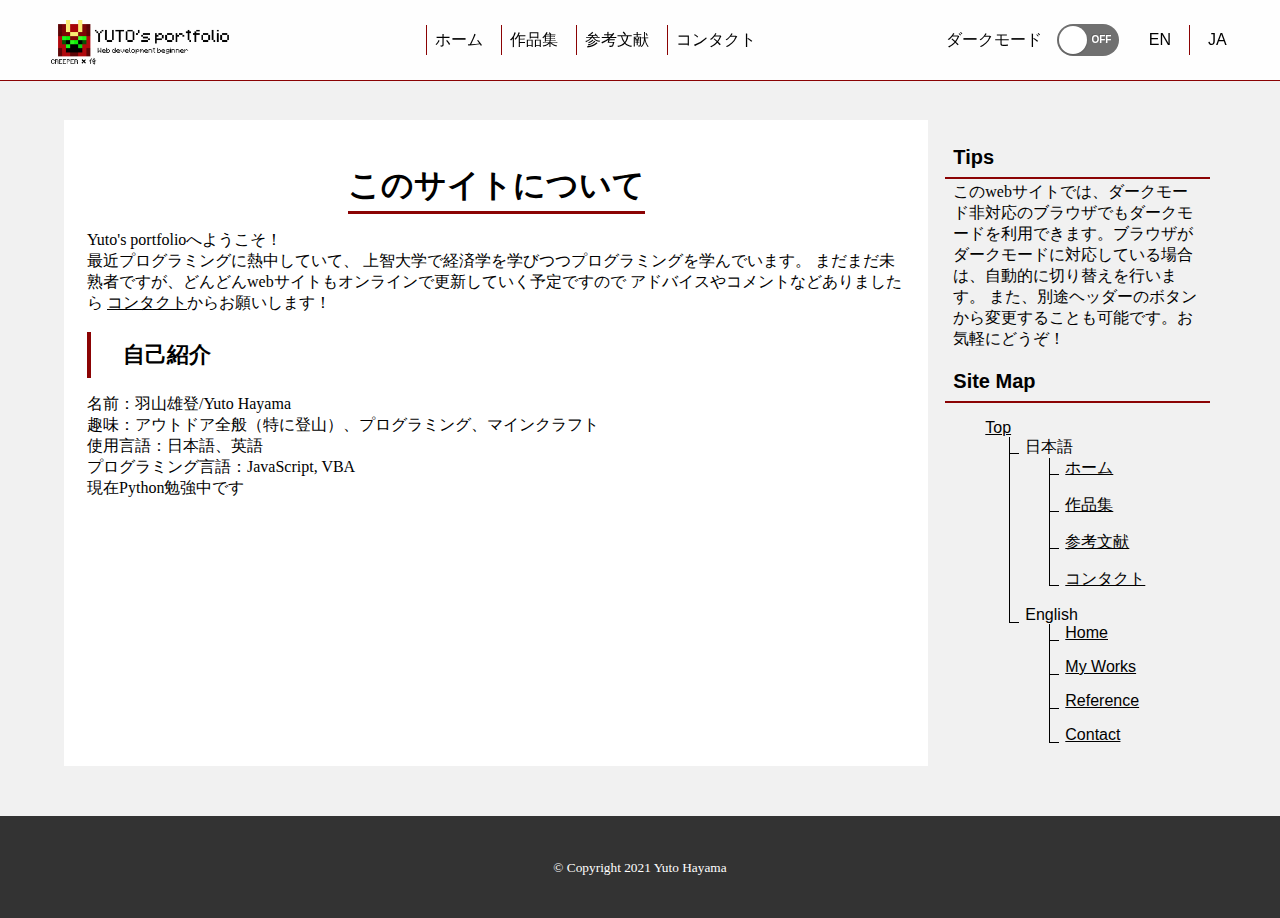
<file: index.html>
<!DOCTYPE html>
<html>

<head>
    <meta charset="UTF-8">
    <title>Yuto's portfolio</title>
    <meta name="viewport" content="width=device-width, initial-scale=1">
    <meta name="description" content="Offline portfolio of web development beginner,Yuto/WEB開発ビギナーYUTOのオフラインポートフォリオ">
    <!-- CSS -->
    <link rel="stylesheet" type="text/css" href="css/style.css">
    <link rel="stylesheet" type="text/css" href="css/form.css">
    <!-- JavaScript -->
    <script type=text/javascript>
        //default theme setting
        window.addEventListener("DOMContentLoaded", () => {
            const toggle = document.getElementById("turn-dark");
            const URLparameter = location.search.substring(1);
            if (URLparameter == "switch=on") {
                toggle.checked = true;
                DarkTheme();
            } else if (URLparameter == "switch=off") {
                LightTheme();
            } else {
                if (window.matchMedia("(prefers-color-scheme: dark)").matches) {
                    toggle.checked = true;
                    DarkTheme();
                } else {
                    LightTheme();
                }
            }
        //change theme
        toggle.addEventListener("change", () => {
            if (toggle.checked == true) {
                DarkTheme();
            } else {
                LightTheme();
            }
        });
        //open menu bar
        const btn = document.getElementById("btn-menu");
        const header = document.querySelector(".header-li");
        const selector = document.querySelector(".selector");
        const selector1 = document.querySelector(".selector").childNodes[1];
        const selector2 = document.querySelector(".selector").childNodes[3];
        btn.addEventListener("click", () => {
            if (btn.value == "MENU") {
                btn.value = "CLOSE";
                header.classList.add("open-menu");
                header.appendChild(selector1);
                header.appendChild(selector2);
            } else {
                btn.value = "MENU";
                header.classList.remove("open-menu");
                selector.appendChild(selector1);
                selector.appendChild(selector2);
            }
        });
    });
    //turn on light mode
    function LightTheme() {
        const link = document.querySelectorAll("a");
        document.body.classList.remove("dark-theme");
        document.logo.src = "img/light_logo.png";
        link.forEach((x) => {
            x.search = "switch=off";
        });
    }
    //turn on dark mode
    function DarkTheme() {
        const link = document.querySelectorAll("a");
        document.body.classList.add("dark-theme");
        document.logo.src = "img/dark_logo.png";
        link.forEach((x) => {
            x.search = "switch=on";
        });
    }
    </script>
    <!-- Favicon -->
    <link rel="icon" type="image/png" href="img/logo.png">
</head>

<body lang="ja">
    <header>
        <nav>
            <a class="header-logo underbar" href="index.html">
                <img src="img/light_logo.png" name="logo" alt="YUTO's portfolio top" height="50px">
            </a>
            <ul class="header-li">
                <li><span></span><a class="underbar" href="ja/index.html">ホーム</a></li>
                <li><span></span><a class="underbar" href="ja/myworks.html">作品集</a></li>
                <li><span></span><a class="underbar" href="ja/reference.html">参考文献</a></li>
                <li><span></span><a class="underbar" href="ja/contact.html">コンタクト</a></li>
            </ul>
            <ul class="selector">
                <li>
                    <label class="underbar">ダークモード<input type="checkbox" id="turn-dark" class="toggle"></label>
                </li>
                <li><a href="en/index.html" class="underbar">EN</a><span class="linebetween"></span><a
                        href="ja/index.html" class="underbar">JA</a></li>
            </ul>
            <input value="MENU" type="button" id="btn-menu" class="btn-menu">
        </nav>
    </header>
    <div class="main-text">
        <article>
            <h1><span>このサイトについて</span></h1>
            <p>
                Yuto's portfolioへようこそ！<br> 
                最近プログラミングに熱中していて、 上智大学で経済学を学びつつプログラミングを学んでいます。
                まだまだ未熟者ですが、どんどんwebサイトもオンラインで更新していく予定ですので アドバイスやコメントなどありましたら
                <a href="ja/contact.html">コンタクト</a>からお願いします！
            </p>
            <h2>自己紹介</h2>
            <p>
                名前：羽山雄登/Yuto Hayama<br> 
                趣味：アウトドア全般（特に登山）、プログラミング、マインクラフト<br> 
                使用言語：日本語、英語<br> 
                プログラミング言語：JavaScript, VBA<br>
                現在Python勉強中です
            </p>
        </article>
        <aside>
            <h3>
                Tips
            </h3>
            <p>
                このwebサイトでは、ダークモード非対応のブラウザでもダークモードを利用できます。ブラウザがダークモードに対応している場合は、自動的に切り替えを行います。
                また、別途ヘッダーのボタンから変更することも可能です。お気軽にどうぞ！
            </p>
            <h3>
                Site Map
            </h3>
            <p>
                <div class="sitemap">
                    <ul>
                        <li><a href="index.html">Top</a>
                            <ul>
                                <li>日本語
                                    <ul>
                                        <li><a href="ja/index.html">ホーム</a></li>
                                        <li><a href="ja/myworks.html">作品集</a></li>
                                        <li><a href="ja/reference.html">参考文献</a></li>
                                        <li><a href="ja/contact.html">コンタクト</a></li>
                                    </ul>
                                </li>

                                <li>English
                                    <ul>
                                        <li><a href="en/index.html">Home</a></li>
                                        <li><a href="en/myworks.html">My Works</a></li>
                                        <li><a href="en/reference.html">Reference</a></li>
                                        <li><a href="en/contact.html">Contact</a></li>
                                    </ul>
                                </li>
                            </ul>
                        </li>
                    </ul>
                </div>
            </p>
        </aside>
    </div>
    <footer>
        <p><small>&copy; Copyright 2021 Yuto Hayama</small></p>
    </footer>
</body>
<html>
</file>
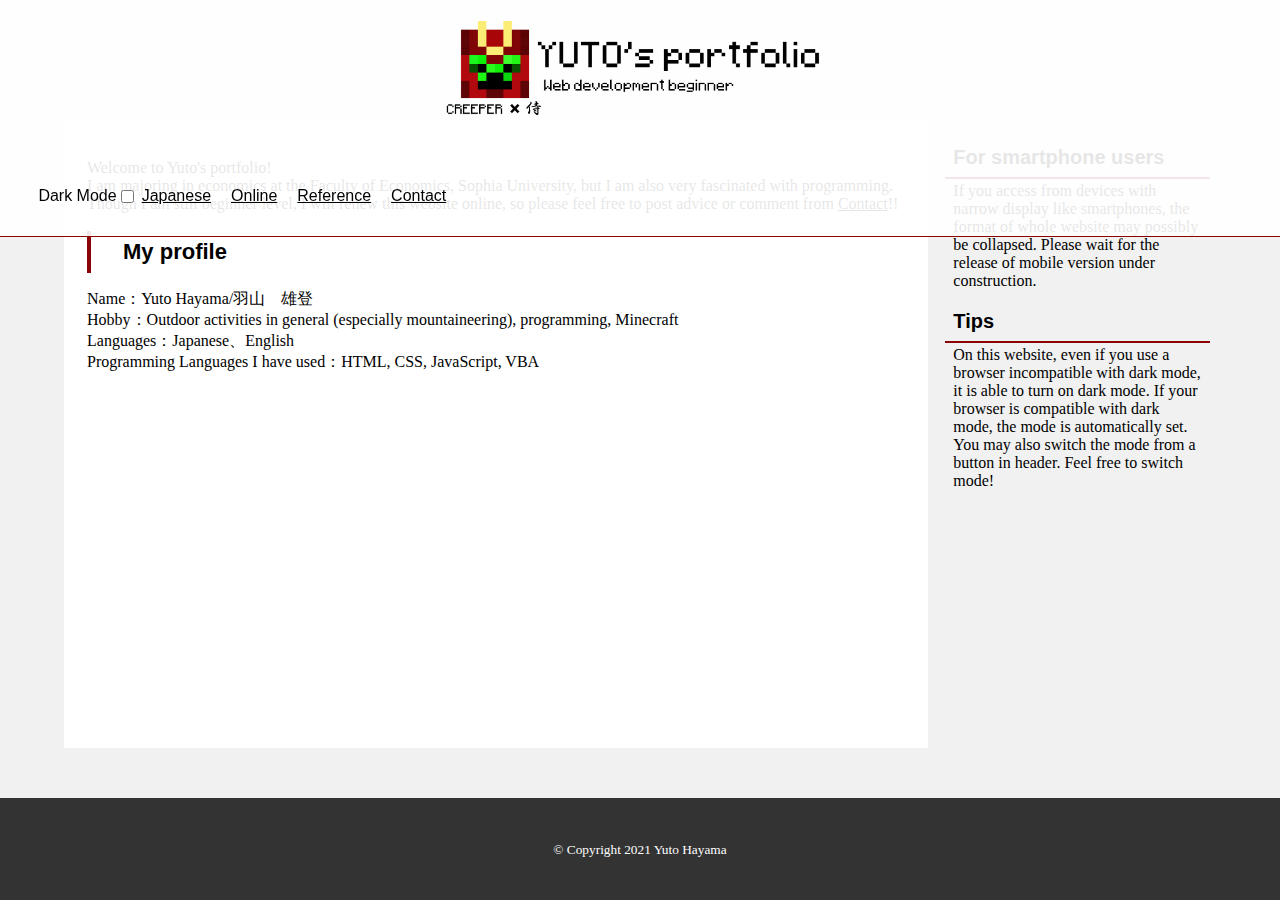
<file: en/index.html>
<!DOCTYPE html>
<html>
<head>
<meta charset="UTF-8">
<title>Yuto's portfolio</title>
<meta name="viewport" content="width=device-width, initial-scale=1">
<meta name="description" content="Offline portfolio of web development beginner,Yuto/WEB開発ビギナーYUTOのオフラインポートフォリオ">
<!-- CSS -->
<link rel="stylesheet" type="text/css" href="../css/style.css">
<!-- JavaScript -->
<script type="text/javascript" src="../js/change-theme.js"></script>
<!-- Favicon -->
<link rel="icon" type="image/png" href="../img/favicon.png">
</head>

<body lang="en">
	<header class="light-header" id="header">
		<h1>
			<a name="link" href="index.html">
				<img src="../img/light_logo.png" name="logo" alt="YUTO's portfolio home" width="400px">
			</a>
		</h1>
		<nav>
			<ul class="header-li">
				<li>Dark Mode</li>
				<li><input id="turn-dark" class="toggle" type="checkbox"></li>
				<li><a name="link" href="../ja/index.html" >Japanese</a></li>
				<li><a name="link" href="online.html">Online</a><li>
				<li><a name="link" href="reference.html">Reference</a></li>
				<li><a name="link" href="contact.html">Contact</a></li>
			</ul>
		</nav>
	</header>

	<div class="main-text">
		<article>
			<p>
				Welcome to Yuto's portfolio!<br>
				I am majoring in economics at the Faculty of Economics, Sophia University,
				but I am also very fascinated with programming.<br>
				Though I am still beginner level, I will renew this website online,
				so please feel free to post advice or comment from  <a href=contact.html>Contact</a>!!
			</p>
			<h2>
				My profile
			</h2>
			<p>
				Name：Yuto Hayama/羽山　雄登<br>
				Hobby：Outdoor activities in general (especially mountaineering), programming, Minecraft<br>
				Languages：Japanese、English<br>
				Programming Languages I have used：HTML, CSS, JavaScript, VBA<br>
			</p>
		</article>
		<aside>
			<h3>
				For smartphone users
			</h3>
			<p>
				If you access from devices with narrow display like smartphones,
				the format of whole website may possibly be collapsed.
				Please wait for the release of mobile version under construction.
			</p>
			<h3>
				Tips
			</h3>
			<p>
				On this website, even if you use a browser incompatible with dark mode, it is able to turn on dark mode.
				If your browser is compatible with dark mode, the mode is automatically set.
				You may also switch the mode from a button in header. Feel free to switch mode!
			</p>
		</aside>
	</div>

	<footer id="footer">
		<p><small>&copy; Copyright 2021 Yuto Hayama</small></p>
	</footer>
</body>
<html>
</file>
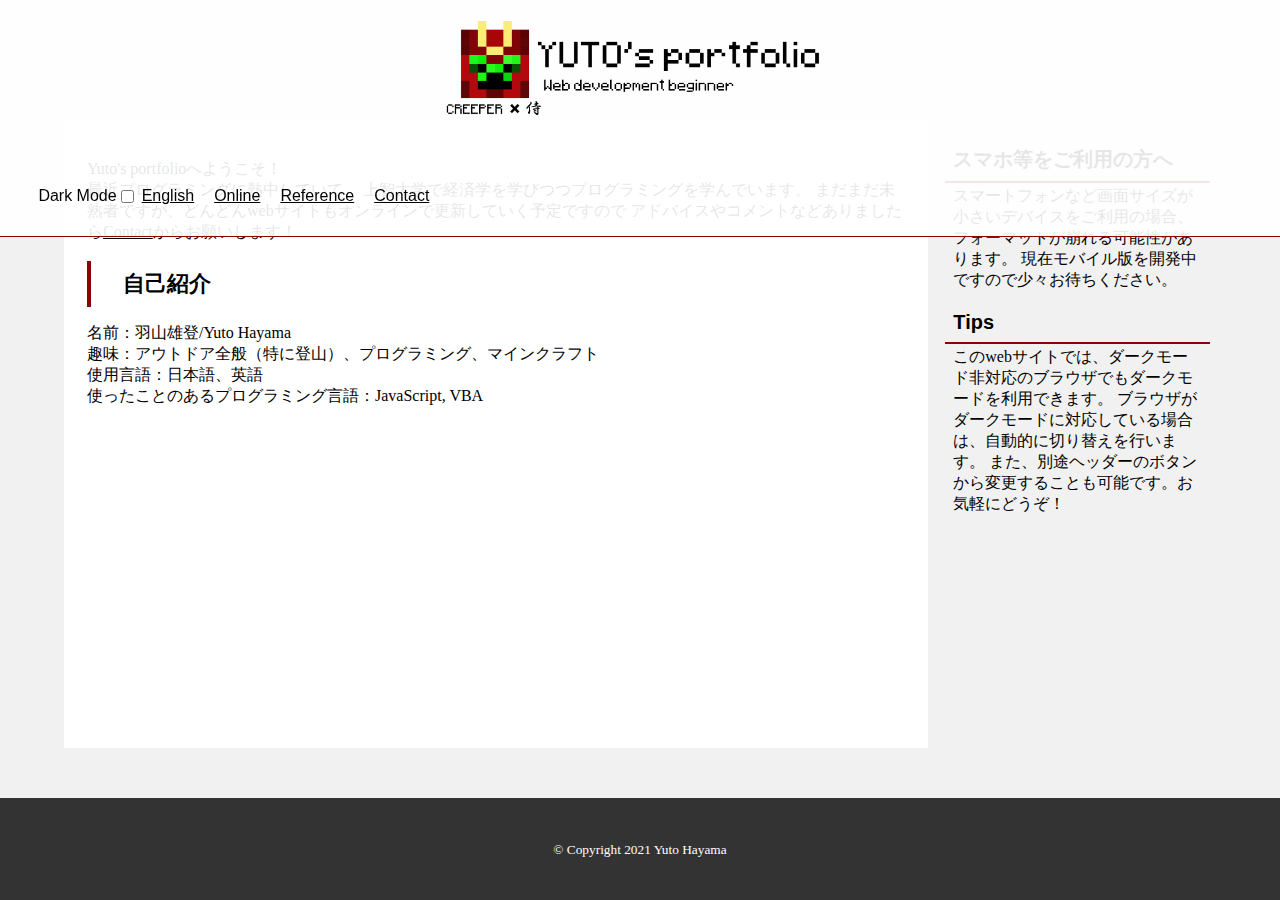
<file: ja/index.html>
<!DOCTYPE html>
<html>
<head>
<meta charset="UTF-8">
<title>Yuto's portfolio</title>
<meta name="viewport" content="width=device-width, initial-scale=1">
<meta name="description" content="Offline portfolio of web development beginner,Yuto/WEB開発ビギナーYUTOのオフラインポートフォリオ">
<!-- CSS -->
<link rel="stylesheet" type="text/css" href="../css/style.css">
<!-- JavaScript -->
<script type="text/javascript" src="../js/change-theme.js"></script>
<!-- Favicon -->
<link rel="icon" type="image/png" href="../img/favicon.png">
</head>

<body lang="ja">
	<header class="light-header" id="header">
		<h1>
			<a name="link" href="index.html">
				<img src="../img/light_logo.png" name="logo" alt="YUTO's portfolio home" width="400px">
			</a>
		</h1>
		<nav>
			<ul class="header-li">
				<li>Dark Mode</li>
				<li><input id="turn-dark" class="toggle" type="checkbox"></li>
				<li><a name="link" href="../en/index.html" >English</a></li>
				<li><a name="link" href="online.html">Online</a><li>
				<li><a name="link" href="reference.html">Reference</a></li>
				<li><a name="link" href="contact.html">Contact</a></li>
			</ul>
		</nav>
	</header>

	<div class="main-text">
		<article>
			<p>
				Yuto's portfolioへようこそ！<br>
				最近プログラミングに熱中していて、
				上智大学で経済学を学びつつプログラミングを学んでいます。
				まだまだ未熟者ですが、どんどんwebサイトもオンラインで更新していく予定ですので
				アドバイスやコメントなどありましたら<a href=contact.html>Contact</a>からお願いします！
			</p>
			<h2>
				自己紹介
			</h2>
			<p>
				名前：羽山雄登/Yuto Hayama<br>
				趣味：アウトドア全般（特に登山）、プログラミング、マインクラフト<br>
				使用言語：日本語、英語<br>
				使ったことのあるプログラミング言語：JavaScript, VBA<br>
			</p>
		</article>
		<aside>
			<h3>
				スマホ等をご利用の方へ
			</h3>
			<p>
				スマートフォンなど画面サイズが小さいデバイスをご利用の場合、フォーマットが崩れる可能性があります。
				現在モバイル版を開発中ですので少々お待ちください。
			</p>
			<h3>
				Tips
			</h3>
			<p>
				このwebサイトでは、ダークモード非対応のブラウザでもダークモードを利用できます。
				ブラウザがダークモードに対応している場合は、自動的に切り替えを行います。
				また、別途ヘッダーのボタンから変更することも可能です。お気軽にどうぞ！
			</p>
		</aside>
	</div>

	<footer id="footer">
		<p><small>&copy; Copyright 2021 Yuto Hayama</small></p>
	</footer>
</body>
<html>
</file>
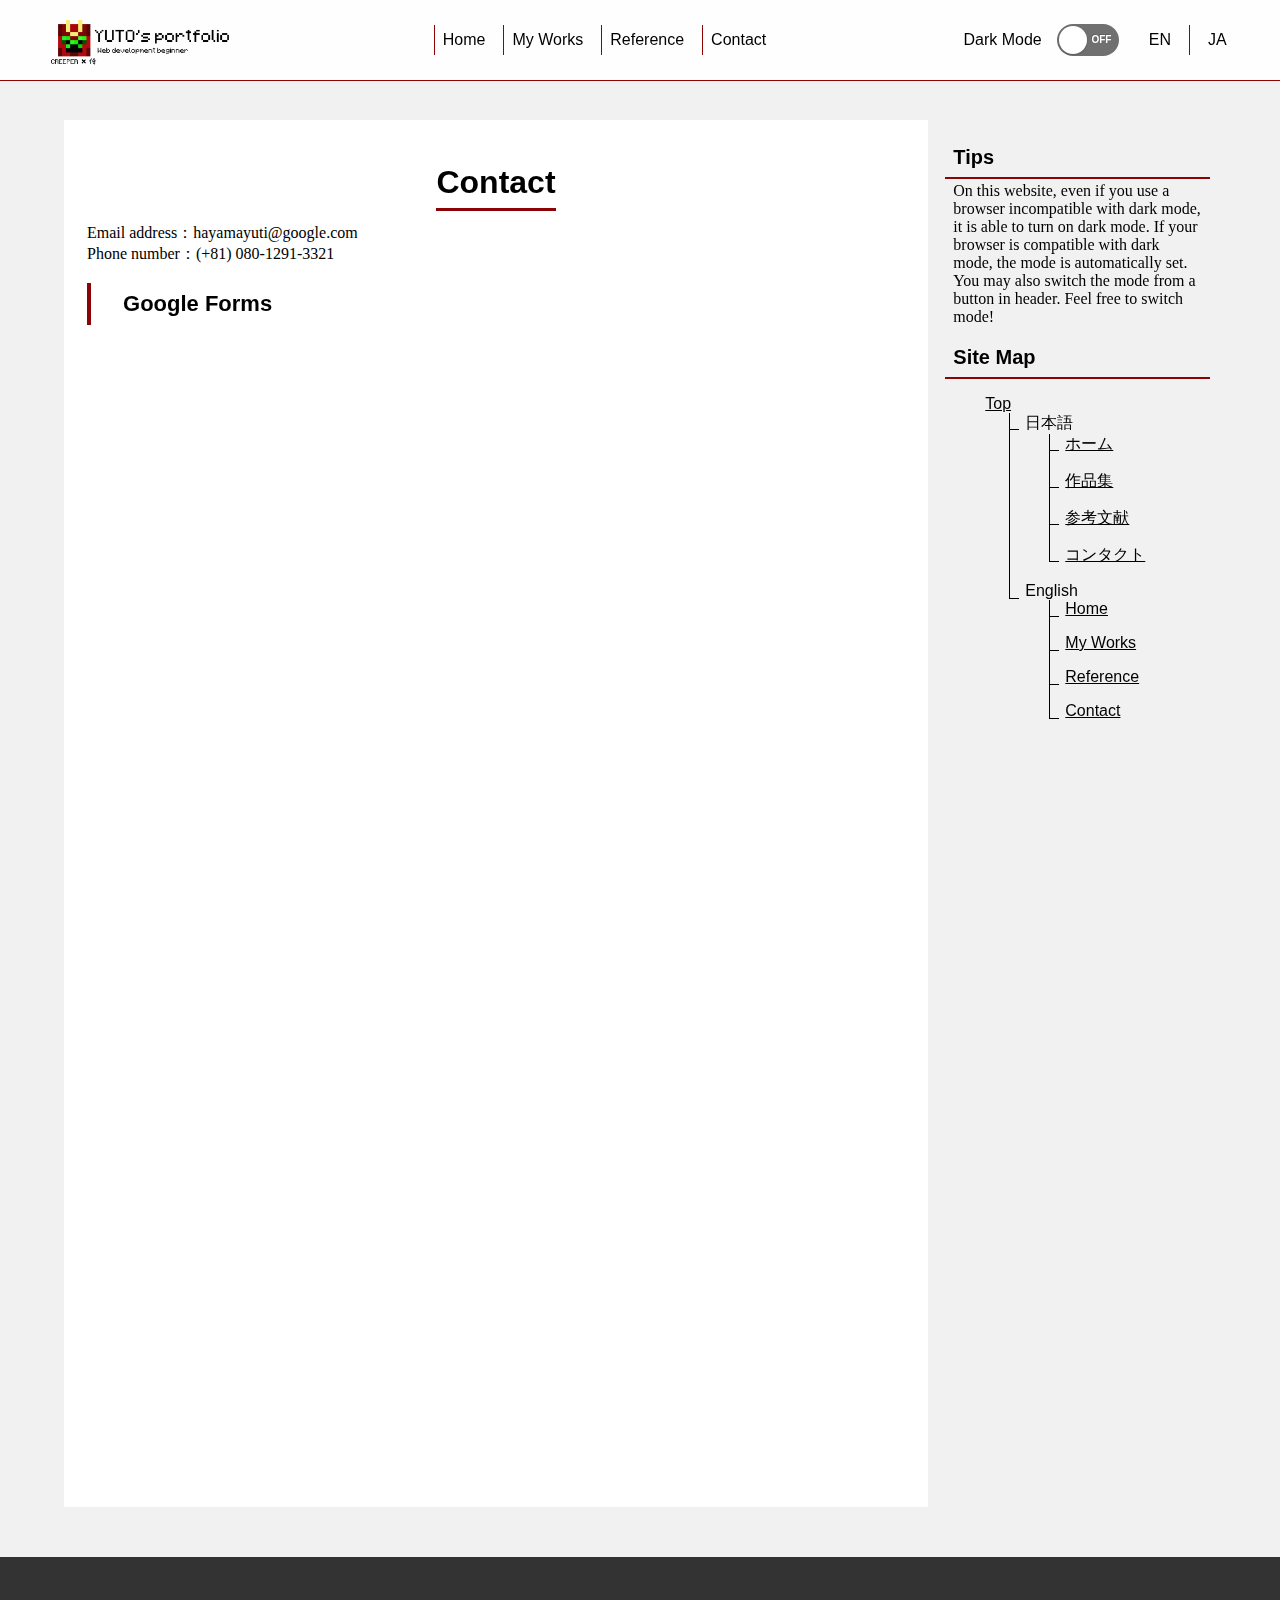
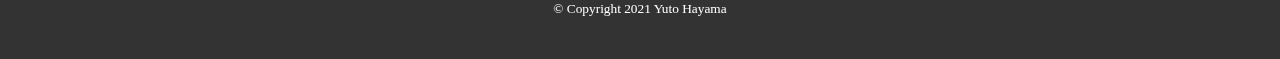
<file: en/contact.html>
<!DOCTYPE html>
<html>

<head>
	<meta charset="UTF-8">
	<title>Yuto's portfolio</title>
	<meta name="viewport" content="width=device-width, initial-scale=1">
	<meta name="description" content="Online portfolio of web development beginner,Yuto/WEB開発ビギナーYUTOのオンラインポートフォリオ">
	<!-- CSS -->
	<link rel="stylesheet" type="text/css" href="../css/style.css">
	<link rel="stylesheet" type="text/css" href="../css/form.css">
	<!-- JavaScript -->
	<script type="text/javascript" src="../js/change-theme.js"></script>
	<script type="text/javascript" src="../js/template.js"></script>
	<!-- Favicon -->
	<link rel="icon" type="image/png" href="../img/logo.png">
</head>

<body lang="en">
	<header>
		Header can not be loaded.<br>
		Please enable JavaScript.
		<script type="text/javascript">
			header_en();
			setting();
		</script>
	</header>

	<div class="main-text">
		<article>
			<h1><span>Contact</span></h2>
				<p>
					Email address：hayamayuti@google.com<br>
					Phone number：(+81) 080-1291-3321
				</p>
				<h2>
					Google Forms
				</h2>
				<iframe
				src="https://docs.google.com/forms/d/e/1FAIpQLSeVjMOBt-5g-EbBogAkRDW2kMwA6XyYkb-Yil7yTwseKLrFSA/viewform?embedded=true"
				width="100%" height="1150" frameborder="0" marginheight="0" marginwidth="0">読み込んでいます…</iframe>
		</article>
		<aside>
			Side bar can not be loaded.<br>
			Please enable JavaScript.
			<script type="text/javascript">
				aside_en();
			</script>
		</aside>
	</div>

	<footer id="footer">
		<p><small>&copy; Copyright 2021 Yuto Hayama</small></p>
	</footer>
</body>
<html>
</file>
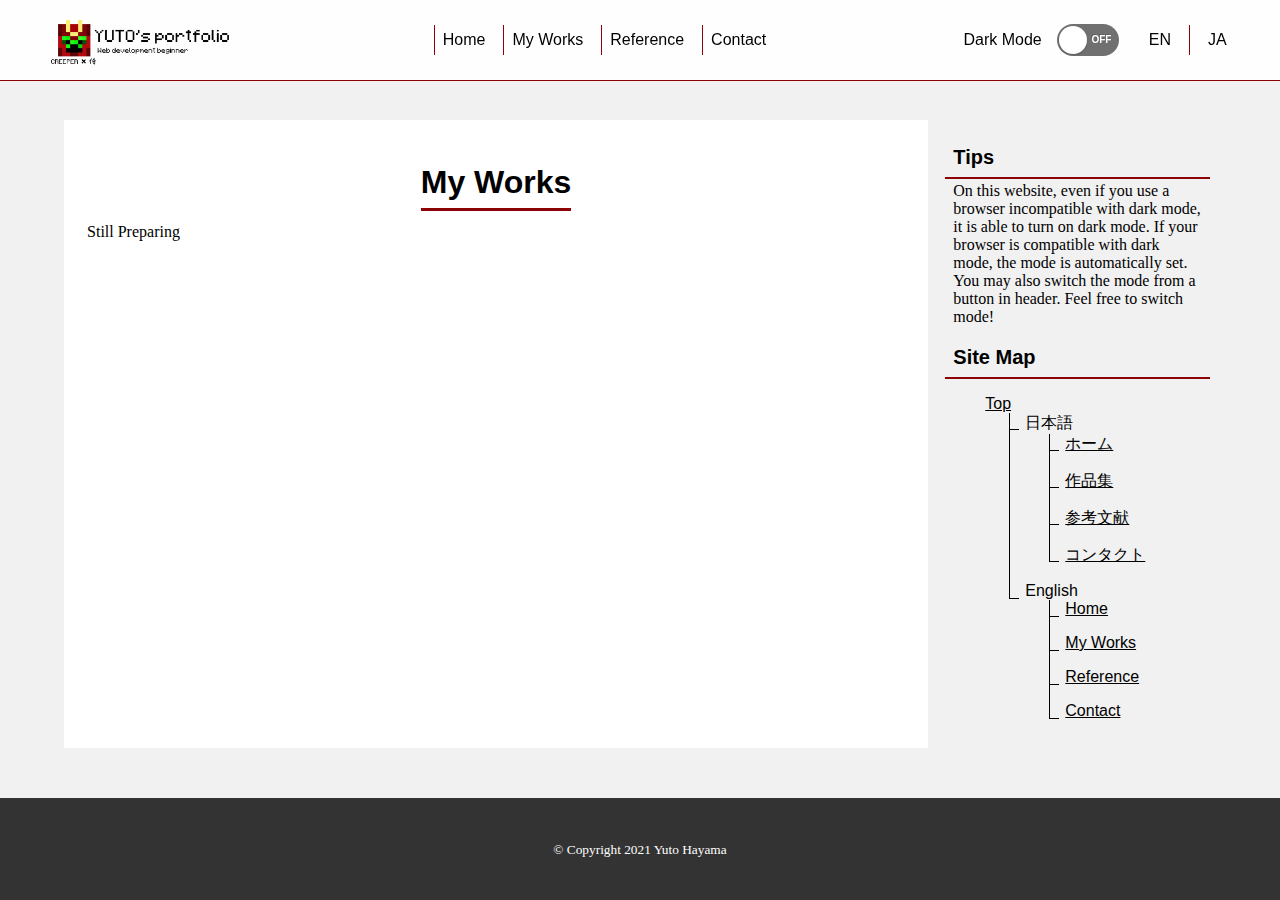
<file: en/myworks.html>
<!DOCTYPE html>
<html>

<head>
    <meta charset="UTF-8">
    <title>Yuto's portfolio</title>
    <meta name="viewport" content="width=device-width, initial-scale=1">
    <meta name="description" content="Online portfolio of web development beginner,Yuto/WEB開発ビギナーYUTOのオンラインポートフォリオ">
    <!-- CSS -->
    <link rel="stylesheet" type="text/css" href="../css/style.css">
    <link rel="stylesheet" type="text/css" href="../css/form.css">
    <!-- JavaScript -->
    <script type="text/javascript" src="../js/change-theme.js"></script>
    <script type="text/javascript" src="../js/template.js"></script>
    <!-- Favicon -->
    <link rel="icon" type="image/png" href="../img/logo.png">
</head>

<body lang="en">
    <header>
        Header can not be loaded.<br> Please enable JavaScript.
        <script type="text/javascript">
            header_en();
            setting();
        </script>
    </header>

    <div class="main-text">
        <article>
            <h1><span>My Works</span></h1>
            <p>
                Still Preparing
            </p>
        </article>
        <aside>
            Side bar can not be loaded.<br> Please enable JavaScript.
            <script type="text/javascript">
                aside_en();
            </script>
        </aside>
    </div>

    <footer id="footer">
        <p><small>&copy; Copyright 2021 Yuto Hayama</small></p>
    </footer>
</body>
<html>
</file>
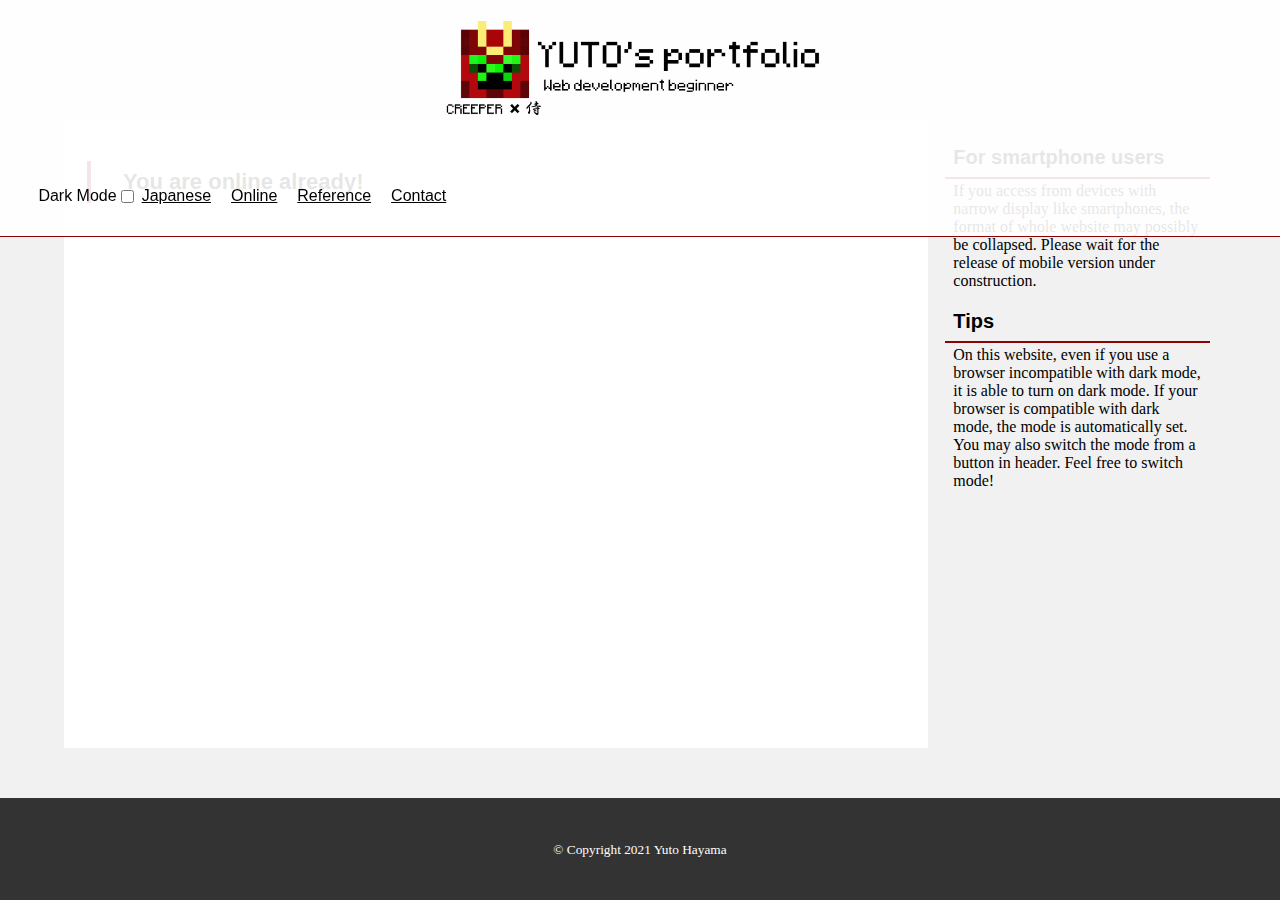
<file: en/online.html>
<!DOCTYPE html>
<html>
<head>
<meta charset="UTF-8">
<title>Yuto's portfolio -online</title>
<meta name="viewport" content="width=device-width, initial-scale=1">
<meta name="description" content="Offline portfolio of web development beginner,Yuto/WEB開発ビギナーYUTOのオフラインポートフォリオ">
<!-- CSS -->
<link rel="stylesheet" type="text/css" href="../css/style.css">
<!-- JavaScript -->
<script type="text/javascript" src="../js/change-theme.js"></script>
<!-- Favicon -->
<link rel="icon" type="image/png" href="../img/favicon.png">
</head>

<body lang="en">
	<header class="light-header" id="header">
		<h1>
			<a name="link" href="index.html">
				<img src="../img/light_logo.png" name="logo" alt="YUTO's portfolio home" width="400px">
			</a>
		</h1>
		<nav>
			<ul class="header-li">
				<li>Dark Mode</li>
				<li><input id="turn-dark" class="toggle" type="checkbox"></li>
				<li><a name="link" href="../ja/index.html" >Japanese</a></li>
				<li><a name="link" href="online.html">Online</a><li>
				<li><a name="link" href="reference.html">Reference</a></li>
				<li><a name="link" href="contact.html">Contact</a></li>
			</ul>
		</nav>
	</header>

	<div class="main-text">
		<article>
			<h2>
				You are online already!
			</h2>
			<p>

			</p>

		</article>
		<aside>
			<h3>
				For smartphone users
			</h3>
			<p>
				If you access from devices with narrow display like smartphones,
				the format of whole website may possibly be collapsed.
				Please wait for the release of mobile version under construction.
			</p>
			<h3>
				Tips
			</h3>
			<p>
				On this website, even if you use a browser incompatible with dark mode, it is able to turn on dark mode.
				If your browser is compatible with dark mode, the mode is automatically set.
				You may also switch the mode from a button in header. Feel free to switch mode!
			</p>
		</aside>
	</div>

	<footer id="footer">
		<p><small>&copy; Copyright 2021 Yuto Hayama</small></p>
	</footer>
</body>
<html>
</file>
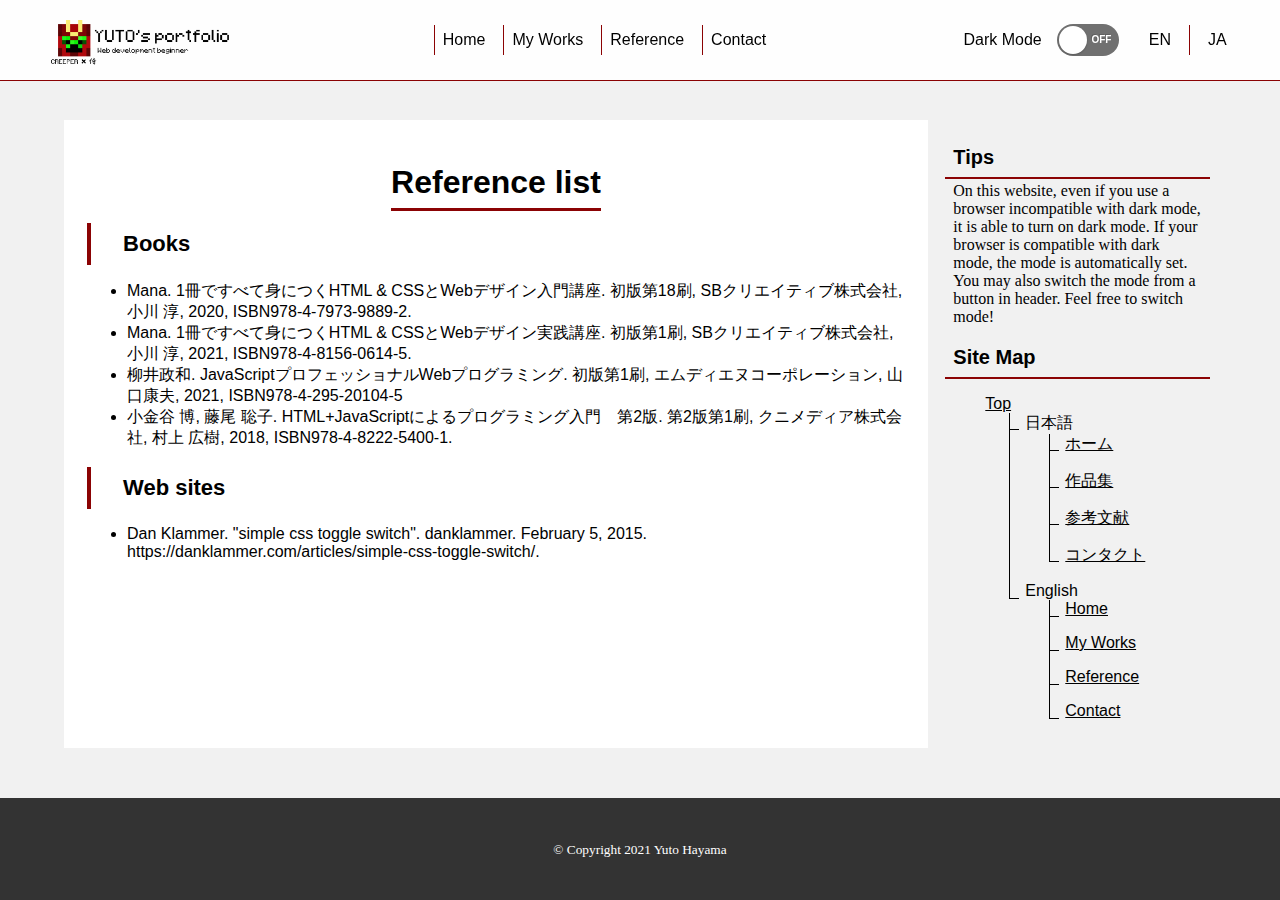
<file: en/reference.html>
<!DOCTYPE html>
<html>

<head>
	<meta charset="UTF-8">
	<title>Yuto's portfolio</title>
	<meta name="viewport" content="width=device-width, initial-scale=1">
	<meta name="description" content="Online portfolio of web development beginner,Yuto/WEB開発ビギナーYUTOのオンラインポートフォリオ">
	<!-- CSS -->
	<link rel="stylesheet" type="text/css" href="../css/style.css">
	<link rel="stylesheet" type="text/css" href="../css/form.css">
	<!-- JavaScript -->
	<script type="text/javascript" src="../js/change-theme.js"></script>
	<script type="text/javascript" src="../js/template.js"></script>
	<!-- Favicon -->
	<link rel="icon" type="image/png" href="../img/logo.png">
</head>

<body lang="en">
	<header>
		Header can not be loaded.<br>
		Please enable JavaScript.
		<script type="text/javascript">
			header_en();
			setting();
		</script>
	</header>

	<div class="main-text">
		<article>
			<h1><span>Reference list</span></h1>
			<h2>
				Books
			</h2>
			<ul>
				<li>
					Mana. 1冊ですべて身につくHTML & CSSとWebデザイン入門講座. 初版第18刷, SBクリエイティブ株式会社, 小川 淳, 2020, ISBN978-4-7973-9889-2.
				</li>
				<li>
					Mana. 1冊ですべて身につくHTML & CSSとWebデザイン実践講座. 初版第1刷, SBクリエイティブ株式会社, 小川 淳, 2021, ISBN978-4-8156-0614-5.
				</li>
				<li>
					柳井政和. JavaScriptプロフェッショナルWebプログラミング. 初版第1刷, エムディエヌコーポレーション, 山口康夫, 2021, ISBN978-4-295-20104-5
				</li>
				<li>
					小金谷 博, 藤尾 聡子. HTML+JavaScriptによるプログラミング入門　第2版. 第2版第1刷, クニメディア株式会社, 村上 広樹, 2018,
					ISBN978-4-8222-5400-1.
				</li>
			</ul>
			<h2>
				Web sites
			</h2>
			<ul>
				<li>
					Dan Klammer. "simple css toggle switch". danklammer.
					February 5, 2015. <a>https://danklammer.com/articles/simple-css-toggle-switch/</a>.
				</li>
			</ul>

		</article>
		<aside>
			Side bar can not be loaded.<br>
			Please enable JavaScript.
			<script type="text/javascript">
				aside_en();
			</script>
		</aside>
	</div>

	<footer id="footer">
		<p><small>&copy; Copyright 2021 Yuto Hayama</small></p>
	</footer>
</body>
<html>
</file>
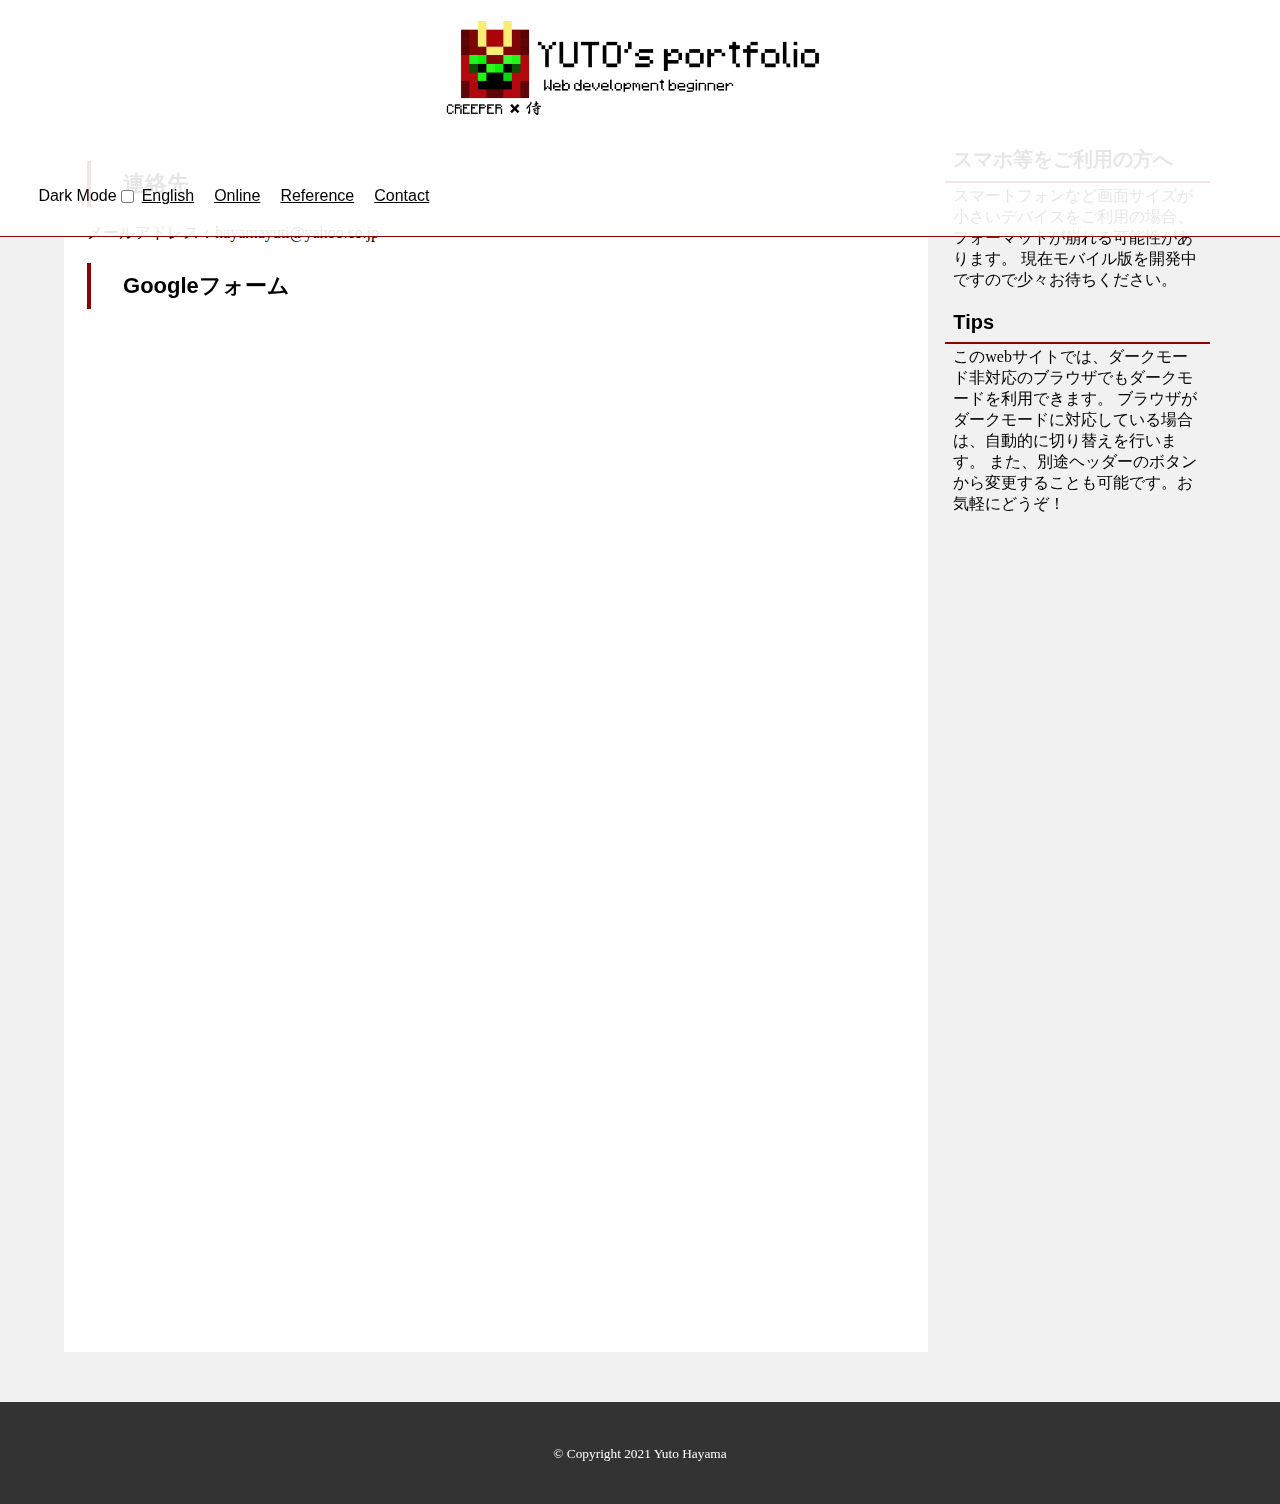
<file: ja/contact.html>
<!DOCTYPE html>
<html>
<head>
<meta charset="UTF-8">
<title>Yuto's portfolio</title>
<meta name="viewport" content="width=device-width, initial-scale=1">
<meta name="description" content="Offline portfolio of web development beginner,Yuto/WEB開発ビギナーYUTOのオフラインポートフォリオ">
<!-- CSS -->
<link rel="stylesheet" type="text/css" href="../css/style.css">
<!-- JavaScript -->
<script type="text/javascript" src="../js/change-theme.js"></script>
<!-- Favicon -->
<link rel="icon" type="image/png" href="../img/favicon.png">
</head>

<body lang="ja">
	<header class="light-header" id="header">
		<h1>
			<a name="link" href="index.html">
				<img src="../img/light_logo.png" name="logo" alt="YUTO's portfolio home" width="400px">
			</a>
		</h1>
		<nav>
			<ul class="header-li">
				<li>Dark Mode</li>
				<li><input id="turn-dark" class="toggle" type="checkbox"></li>
				<li><a name="link" href="../en/index.html" >English</a></li>
				<li><a name="link" href="online.html">Online</a><li>
				<li><a name="link" href="reference.html">Reference</a></li>
				<li><a name="link" href="contact.html">Contact</a></li>
			</ul>
		</nav>
	</header>

	<div class="main-text">
		<article>
			<h2>
				連絡先
			</h2>
			<p>
				メールアドレス：hayamayuti@yahoo.co.jp
			</p>
			<h2>
				Googleフォーム
			</h2>
			<iframe src="https://docs.google.com/forms/d/e/1FAIpQLSeVjMOBt-5g-EbBogAkRDW2kMwA6XyYkb-Yil7yTwseKLrFSA/viewform?embedded=true" width="100%" height="1011" frameborder="0" marginheight="0" marginwidth="0">読み込んでいます…</iframe>
		</article>
		<aside>
			<h3>
				スマホ等をご利用の方へ
			</h3>
			<p>
				スマートフォンなど画面サイズが小さいデバイスをご利用の場合、フォーマットが崩れる可能性があります。
				現在モバイル版を開発中ですので少々お待ちください。
			</p>
			<h3>
				Tips
			</h3>
			<p>
				このwebサイトでは、ダークモード非対応のブラウザでもダークモードを利用できます。
				ブラウザがダークモードに対応している場合は、自動的に切り替えを行います。
				また、別途ヘッダーのボタンから変更することも可能です。お気軽にどうぞ！
			</p>
		</aside>
	</div>

	<footer id="footer">
		<p><small>&copy; Copyright 2021 Yuto Hayama</small></p>
	</footer>
</body>
<html>
</file>
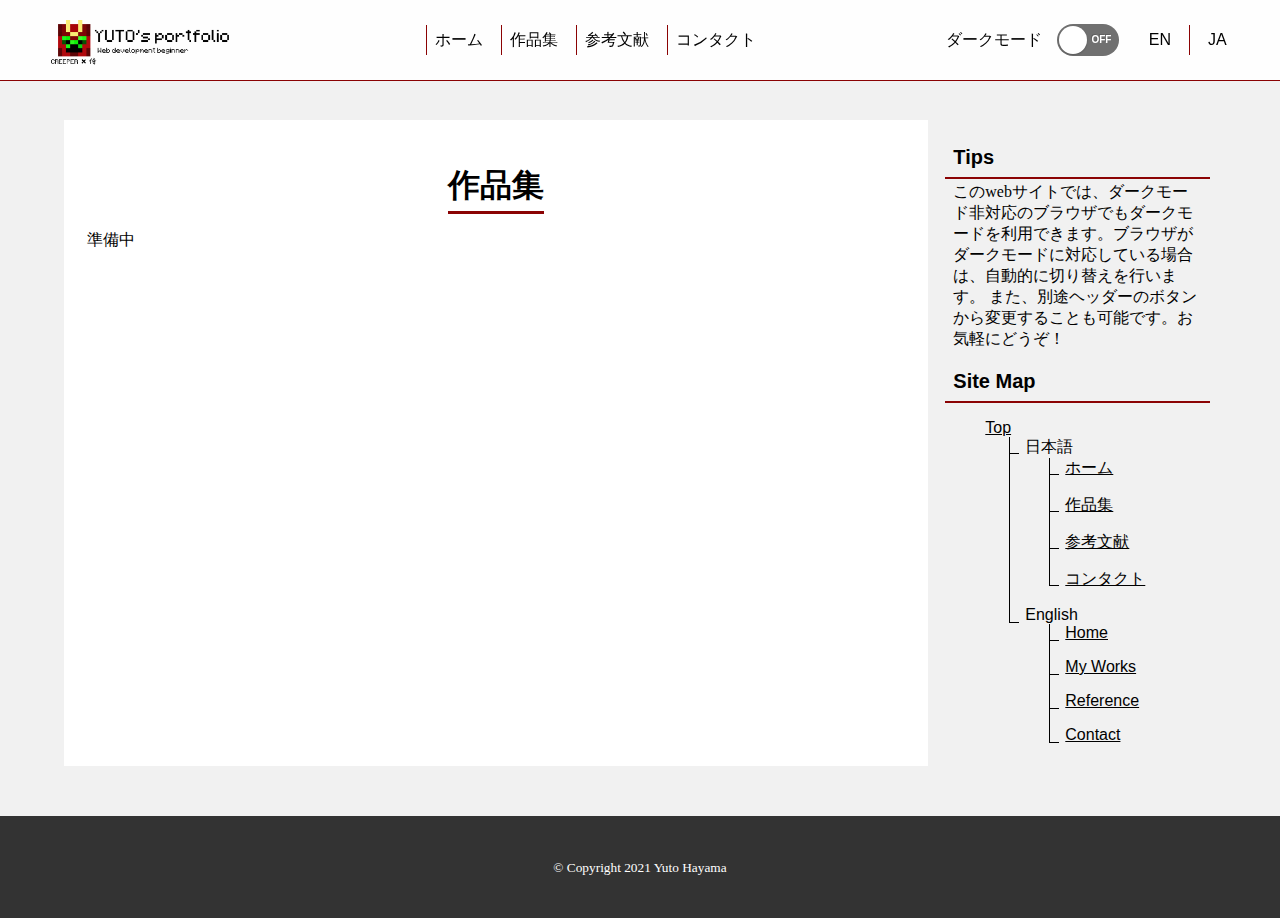
<file: ja/myworks.html>
<!DOCTYPE html>
<html>

<head>
	<meta charset="UTF-8">
	<title>Yuto's portfolio</title>
	<meta name="viewport" content="width=device-width, initial-scale=1">
	<meta name="description" content="Online portfolio of web development beginner,Yuto/WEB開発ビギナーYUTOのオンラインポートフォリオ">
	<!-- CSS -->
	<link rel="stylesheet" type="text/css" href="../css/style.css">
	<link rel="stylesheet" type="text/css" href="../css/form.css">
	<!-- JavaScript -->
	<script type="text/javascript" src="../js/change-theme.js"></script>
	<script type="text/javascript" src="../js/template.js"></script>
	<!-- Favicon -->
	<link rel="icon" type="image/png" href="../img/logo.png">
</head>

<body lang="ja">
	<header>
		Header can not be loaded.<br>
		Please enable JavaScript.
		<script type="text/javascript">
			header_ja();
			setting();
		</script>
	</header>

	<div class="main-text">
		<article>
			<h1><span>作品集</span></h1>
			<p>準備中</p>
		</article>
		<aside>
			Side bar can not be loaded.<br>
			Please enable JavaScript.
			<script type="text/javascript">
				aside_ja();
			</script>
		</aside>
	</div>

	<footer id="footer">
		<p><small>&copy; Copyright 2021 Yuto Hayama</small></p>
	</footer>
</body>
<html>
</file>
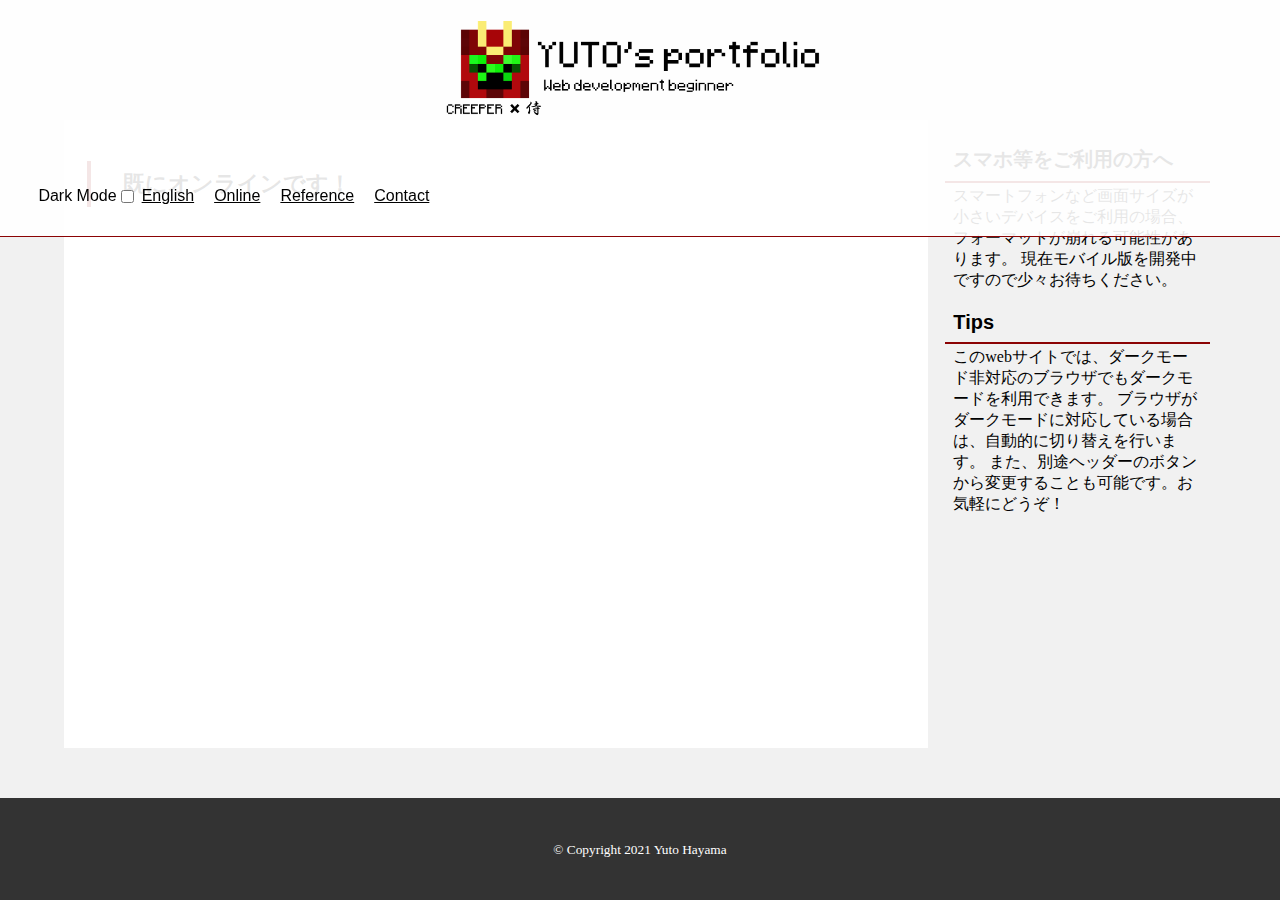
<file: ja/online.html>
<!DOCTYPE html>
<html>
<head>
<meta charset="UTF-8">
<title>Yuto's portfolio</title>
<meta name="viewport" content="width=device-width, initial-scale=1">
<meta name="description" content="Offline portfolio of web development beginner,Yuto/WEB開発ビギナーYUTOのオフラインポートフォリオ">
<!-- CSS -->
<link rel="stylesheet" type="text/css" href="../css/style.css">
<!-- JavaScript -->
<script type="text/javascript" src="../js/change-theme.js"></script>
<!-- Favicon -->
<link rel="icon" type="image/png" href="../img/favicon.png">
</head>

<body lang="ja">
	<header class="light-header" id="header">
		<h1>
			<a name="link" href="index.html">
				<img src="../img/light_logo.png" name="logo" alt="YUTO's portfolio home" width="400px">
			</a>
		</h1>
		<nav>
			<ul class="header-li">
				<li>Dark Mode</li>
				<li><input id="turn-dark" class="toggle" type="checkbox"></li>
				<li><a name="link" href="../en/index.html" >English</a></li>
				<li><a name="link" href="online.html">Online</a><li>
				<li><a name="link" href="reference.html">Reference</a></li>
				<li><a name="link" href="contact.html">Contact</a></li>
			</ul>
		</nav>
	</header>

	<div class="main-text">
		<article>
			<h2>
				既にオンラインです！
			</h2>
			<p>

			</p>

		</article>
		<aside>
			<h3>
				スマホ等をご利用の方へ
			</h3>
			<p>
				スマートフォンなど画面サイズが小さいデバイスをご利用の場合、フォーマットが崩れる可能性があります。
				現在モバイル版を開発中ですので少々お待ちください。
			</p>
			<h3>
				Tips
			</h3>
			<p>
				このwebサイトでは、ダークモード非対応のブラウザでもダークモードを利用できます。
				ブラウザがダークモードに対応している場合は、自動的に切り替えを行います。
				また、別途ヘッダーのボタンから変更することも可能です。お気軽にどうぞ！
			</p>
		</aside>
	</div>

	<footer id="footer">
		<p><small>&copy; Copyright 2021 Yuto Hayama</small></p>
	</footer>
</body>
<html>
</file>
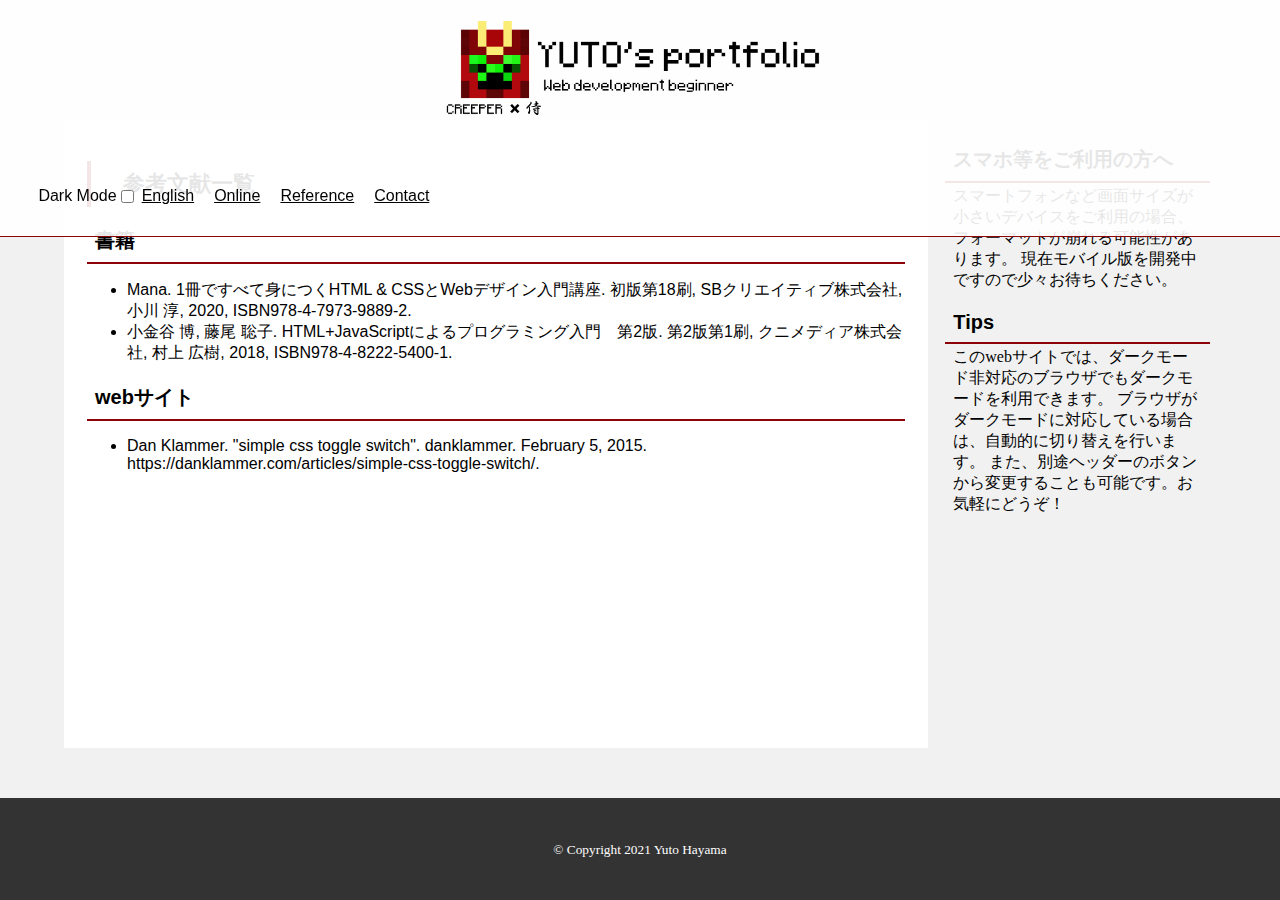
<file: ja/reference.html>
<!DOCTYPE html>
<html>
<head>
<meta charset="UTF-8">
<title>Yuto's portfolio</title>
<meta name="viewport" content="width=device-width, initial-scale=1">
<meta name="description" content="Offline portfolio of web development beginner,Yuto/WEB開発ビギナーYUTOのオフラインポートフォリオ">
<!-- CSS -->
<link rel="stylesheet" type="text/css" href="../css/style.css">
<!-- JavaScript -->
<script type="text/javascript" src="../js/change-theme.js"></script>
<!-- Favicon -->
<link rel="icon" type="image/png" href="../img/favicon.png">
</head>

<body lang="ja">
	<header class="light-header" id="header">
		<h1>
			<a name="link" href="index.html">
				<img src="../img/light_logo.png" name="logo" alt="YUTO's portfolio home" width="400px">
			</a>
		</h1>
		<nav>
			<ul class="header-li">
				<li>Dark Mode</li>
				<li><input id="turn-dark" class="toggle" type="checkbox"></li>
				<li><a name="link" href="../en/index.html" >English</a></li>
				<li><a name="link" href="online.html">Online</a><li>
				<li><a name="link" href="reference.html">Reference</a></li>
				<li><a name="link" href="contact.html">Contact</a></li>
			</ul>
		</nav>
	</header>

	<div class="main-text">
		<article>
			<h2>
				参考文献一覧
			</h2>
			<h3>
				書籍
			</h3>
			<ul>
				<li>
					Mana. 1冊ですべて身につくHTML & CSSとWebデザイン入門講座.
					初版第18刷, SBクリエイティブ株式会社, 小川 淳, 2020, ISBN978-4-7973-9889-2.
				</li>
				<li>
					小金谷 博, 藤尾 聡子. HTML+JavaScriptによるプログラミング入門　第2版.
					第2版第1刷, クニメディア株式会社, 村上 広樹, 2018, ISBN978-4-8222-5400-1.
				</li>
			</ul>
			<h3>
				webサイト
			</h3>
			<ul>
				<li>
					Dan Klammer. "simple css toggle switch". danklammer.
					February 5, 2015. <a>https://danklammer.com/articles/simple-css-toggle-switch/</a>.
				</li>
			</ul>

		</article>
		<aside>
			<h3>
				スマホ等をご利用の方へ
			</h3>
			<p>
				スマートフォンなど画面サイズが小さいデバイスをご利用の場合、
				フォーマットが崩れる可能性があります。
				現在モバイル版を開発中ですので少々お待ちください。
			</p>
			<h3>
				Tips
			</h3>
			<p>
				このwebサイトでは、ダークモード非対応のブラウザでもダークモードを利用できます。
				ブラウザがダークモードに対応している場合は、自動的に切り替えを行います。
				また、別途ヘッダーのボタンから変更することも可能です。お気軽にどうぞ！
			</p>
		</aside>
	</div>

	<footer id="footer">
		<p><small>&copy; Copyright 2021 Yuto Hayama</small></p>
	</footer>
</body>
<html>
</file>
<file: css/style.css>
@charset "UTF-8";

html,
body {
  height: 100%;
}

body {
  font-family: "Yu Gothic", "YuGothic", sans-serif;
  margin: 0;
  padding: 0;
  background: #f1f1f1;
  color: #000000;
  display: flex;
  flex-direction: column;
  transition: all 0.5s linear;
}

.dark-theme {
  background: #1f1f1f;
  color: #ffffff;
}

a {
  color: #000000;
  transition: 1s;
}

.dark-theme a {
  color: #ffffff;
}

a:hover {
  color: #3ea6ff;
  transition: 0.3s;
}

/*header*/

header {
  position: fixed;
  background-color: rgba(255, 255, 255, 0.9);
  z-index: 1;
  width: 100%;
  border-bottom: thin solid #8b0304;
}

.dark-theme header {
  background-color: rgba(40, 40, 40, 0.9);
  border-bottom: thin solid #ffffff;
}

nav {
  margin: 0 3%;
  display: flex;
  align-items: center;
  justify-content: space-between;
}

.header-logo {
  height: 50px;
  align-items: center;
  padding: 20px 10px 10px 10px;
}

.underbar {
  position: relative;
  display: inline-block;
  text-decoration: none;
  cursor: pointer;
}

.underbar::after {
  position: absolute;
  bottom: 8px;
  left: 0;
  content: "";
  width: 100%;
  height: 2px;
  background: #8b0304;
  transform: scale(0, 1);
  transform-origin: center top;
  transition: transform 0.3s;
}

.underbar:hover {
  color: #000000;
}

.dark-theme .underbar:hover {
  color: #ffffff;
}

.underbar:hover::after {
  transform: scale(1, 1);
}

.header-li {
  display: flex;
  align-items: center;
  list-style: none;
  margin: 0;
  padding: 0;
}

.header-li li {
  display: flex;
  align-items: center;
}

.header-li a {
  line-height: 30px;
  padding: 25px 15px 25px 5px;
}

.selector {
  display: flex;
  align-items: center;
  list-style: none;
  margin: 0;
  padding: 0;
}

.selector li {
  display: flex;
  align-items: center;
}

.selector label {
  display: flex;
  align-items: center;
  padding: 24px 0;
}

.selector li a {
  line-height: 30px;
  padding: 25px 15px;
}

nav span {
  height: 30px;
  border-right: thin solid #8b0304;
  margin: 0 3px;
}

.btn-menu {
  display: none;
}

/*main-text*/

.main-text {
  flex: 1;
  display: flex;
  justify-content: space-between;
  margin: 120px 5% 50px 5%;
}

article {
  width: 75%;
  background-color: #ffffff;
  padding: 2%;
  box-sizing: border-box;
}

.dark-theme article {
  background-color: #282828;
}

h1 {
  position: relative;
  text-align: center;
}

h1 span {
  padding-bottom: 0.5rem;
  border-bottom: medium solid #8b0304;
}

h2 {
  font-size: 1.375rem;
  position: relative;
  margin-bottom: 5px;
  padding: 0.5rem 2rem;
  border-left: 4px #8b0304 solid;
}

article p {
  margin-bottom: 1rem;
}

.img {
  float: right;
  height: 400px;
  width: 300px;
}

aside {
  width: 23%;
  padding: 0.5%;
}

h3 {
  font-size: 1.25rem;
  font-weight: bolder;
  padding: 0 8px 8px;
  border-bottom: 2px #8b0304 solid;
  margin-bottom: 3px;
}

aside p {
  margin: 0 8px;
}

p {
  font-family: "Yu Mincho", "YuMincho", serif;
  font-size: 1rem;
}

/*footer*/

footer {
  background: #333333;
  color: #ffffff;
  text-align: center;
  padding: 26px 0;
  font-size: 0.75rem;
  margin-bottom: 0;
}

/*mobile varsion*/

@media (max-width: 1024px) {
  .main-text {
    flex-direction: column;
  }

  article,
  aside {
    width: 100%;
  }

  .img {
    height: 320px;
    width: 240px;
  }

  .header-li {
    background: rgba(255, 255, 255, 0.9);
    display: flex;
    flex-direction: column;
    position: absolute;
    height: 0;
    width: 100%;
    z-index: 2;
    top: 80px;
    right: 0;
    overflow: hidden;
    transition: 0.5s;
    border-bottom: solid thin #ffffff;
  }

  .header-li.open-menu {
    height: 300px;
  }

  .header-li label {
    display: flex;
    align-items: center;
    padding: 19px 0;
  }

  .header-li a {
    padding: 5px 50px 10px;
  }

  .dark-theme .header-li {
    background: rgba(40, 40, 40, 0.9);
  }

  nav span {
    display: none;
  }

  .linebetween {
    display: initial;
  }

  .selector {
    position: absolute;
    width: 0;
    overflow: hidden;
  }

  .btn-menu {
    display: initial;
    padding: 10px 30px;
    border: medium solid #8b0304;
    background-color: transparent;
    color: #000000;
  }

  .btn-menu:hover {
    background-color: #aaaaaa;
    background-blend-mode: screen;
    cursor: pointer;
  }

  .dark-theme .btn-menu {
    color: #ffffff;
  }
}

@media (max-width: 480px) {
  figure {
    float: none;
    text-align: center;
  }

  .header-logo {
    padding: 20px 0 10px;
  }
}
</file>
<file: css/form.css>
.toggle {
  margin: 0 15px;
  -webkit-appearance: none;
  -moz-appearance: none;
  appearance: none;
  width: 62px;
  height: 32px;
  display: inline-block;
  position: relative;
  border-radius: 50px;
  overflow: hidden;
  outline: none;
  border: none;
  cursor: pointer;
  background-color: #707070;
  transition: background-color ease 0.3s;
}

.toggle:before {
  content: "on off";
  display: block;
  position: absolute;
  z-index: 2;
  width: 28px;
  height: 28px;
  background: #fff;
  left: 2px;
  top: 2px;
  border-radius: 50%;
  font: 10px/28px Helvetica;
  text-transform: uppercase;
  font-weight: bold;
  text-indent: -22px;
  word-spacing: 37px;
  color: #fff;
  text-shadow: -1px -1px rgba(0, 0, 0, 0.15);
  white-space: nowrap;
  box-shadow: 0 1px 2px rgba(0, 0, 0, 0.2);
  transition: all cubic-bezier(0.3, 1.5, 0.7, 1) 0.3s;
}

.toggle:checked {
  background-color: #2bf81f;
}

.toggle:checked:before {
  left: 32px;
}

.timeline li {
  overflow: hidden;
  margin: 0;
  position: relative;
}

.timeline-date {
  width: 110px;
  float: left;
  margin-top: 20px;
}

.timeline-content {
  width: 75%;
  float: left;
  border-left: 3px #8b0304 solid;
  padding-left: 20px;
}

.timeline-content::before {
  content: "";
  width: 12px;
  height: 12px;
  background: #8c3003;
  position: absolute;
  left: 106px;
  top: 24px;
  border-radius: 100%;
}

@media (max-width: 1024px) {
  .timeline {
    padding-left: 0;
  }
  .timeline-content {
    width: 90%;
    padding-left: 0;
    margin-bottom: 10px;
    border-left: none;
  }
  .timeline-content h4 {
    margin: 5px 0;
  }
  .timeline-content p {
    margin: 0 0 0 10px;
    padding: 10px 0 10px 5px;
    border-left: 3px #8b0304 solid;
  }
  .timeline-content::before {
    all: initial;
  }
}

.sitemap ul {
  list-style: none;
}

.sitemap ul li ul li {
  margin-bottom: 1rem;
  position: relative;
}

.sitemap ul li ul li::before {
  content: "";
  position: absolute;
  left: -16px;
  width: 10px;
  height: calc(100% + 1rem);
  border-left: 1.5px solid #000;
}

.sitemap ul li ul li:last-child::before {
  height: 1rem;
}

.sitemap ul li ul li::after {
  content: "";
  position: absolute;
  top: 1rem;
  left: -16px;
  width: 10px;
  border-bottom: 1.5px solid #000;
}

.dark-theme .sitemap ::before {
  border-color: #fff;
}

.dark-theme .sitemap ::after {
  border-color: #fff;
}
</file>
